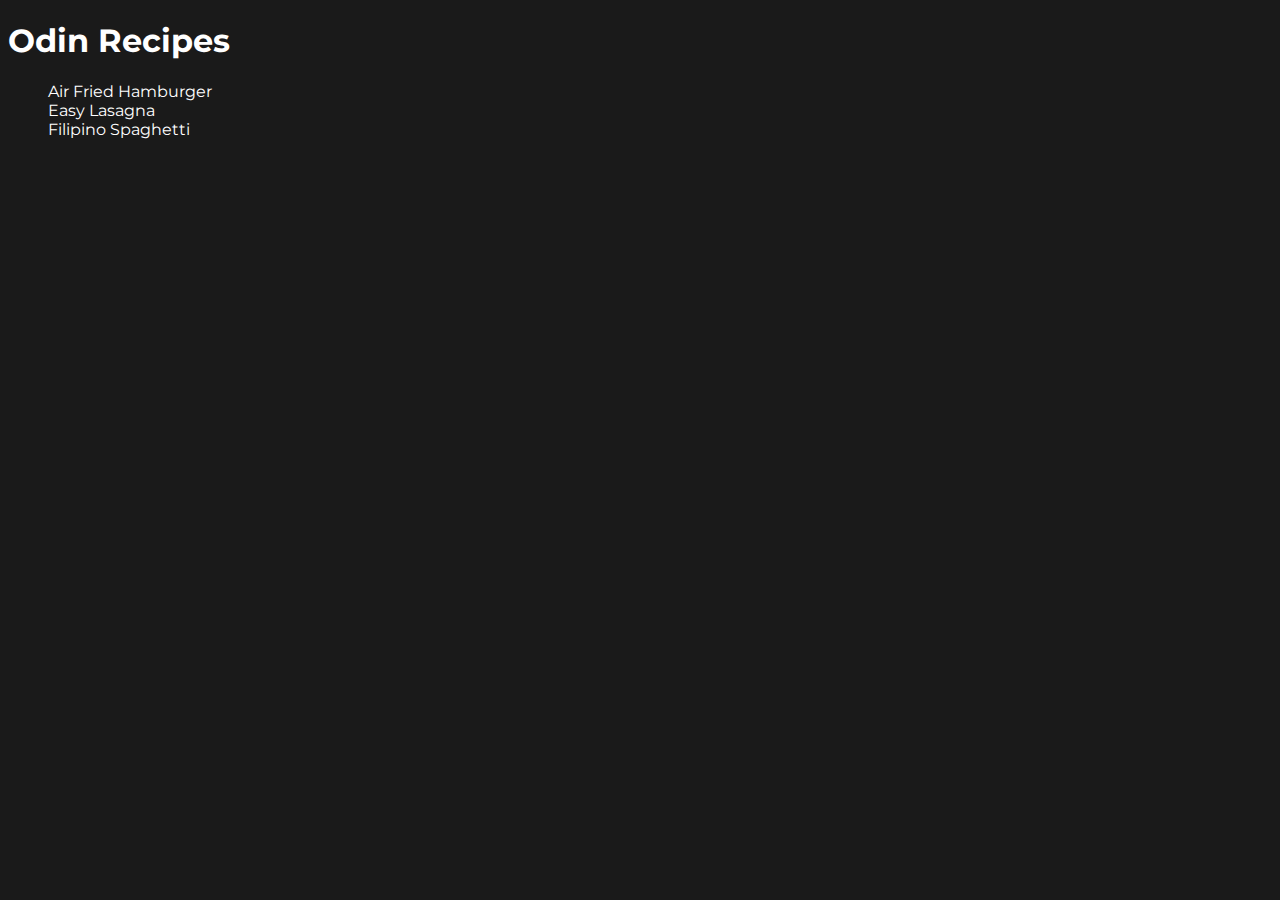
<file: index.html>
<!DOCTYPE html>
<html lang="en">
    <title>Odin Recipes</title>
<head>
    <meta charset="utf-8">
    <link rel="preconnect" href="https://fonts.googleapis.com">
    <link rel="preconnect" href="https://fonts.gstatic.com" crossorigin>
    <link href="https://fonts.googleapis.com/css2?family=Montserrat:wght@300&display=swap" rel="stylesheet">
    <link rel="stylesheet" type="text/css" href="styles/styles.css">
</head>

<body>
    <h1>Odin Recipes</h1>
    <div id="mainNavbox">
    <ul class="mainNav">
        <li><a href="recipes/hamburger.html">Air Fried Hamburger</a></li>
        <li><a href="recipes/lasagna.html">Easy Lasagna</a></li>
        <li><a href="recipes/spaghetti.html">Filipino Spaghetti</a></li>
    </ul>
    </div> 
</body>

</html>
</file>
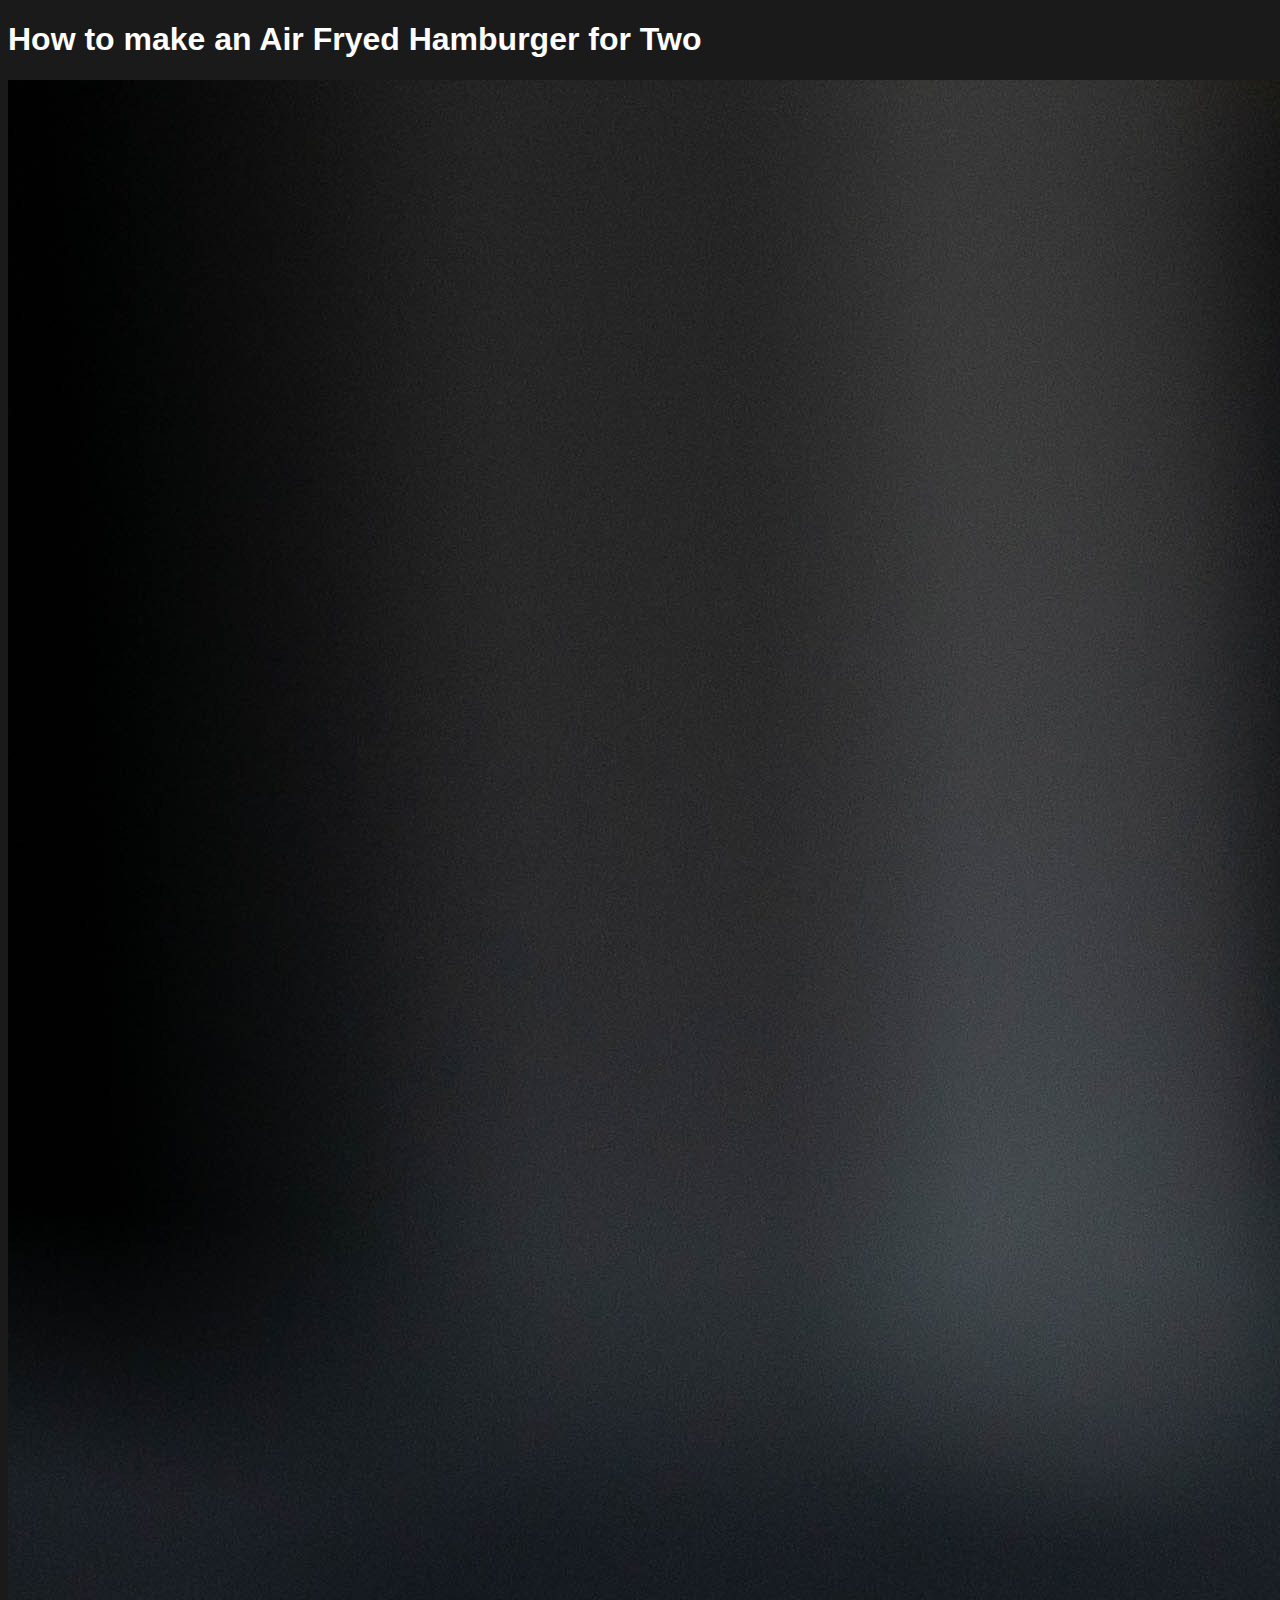
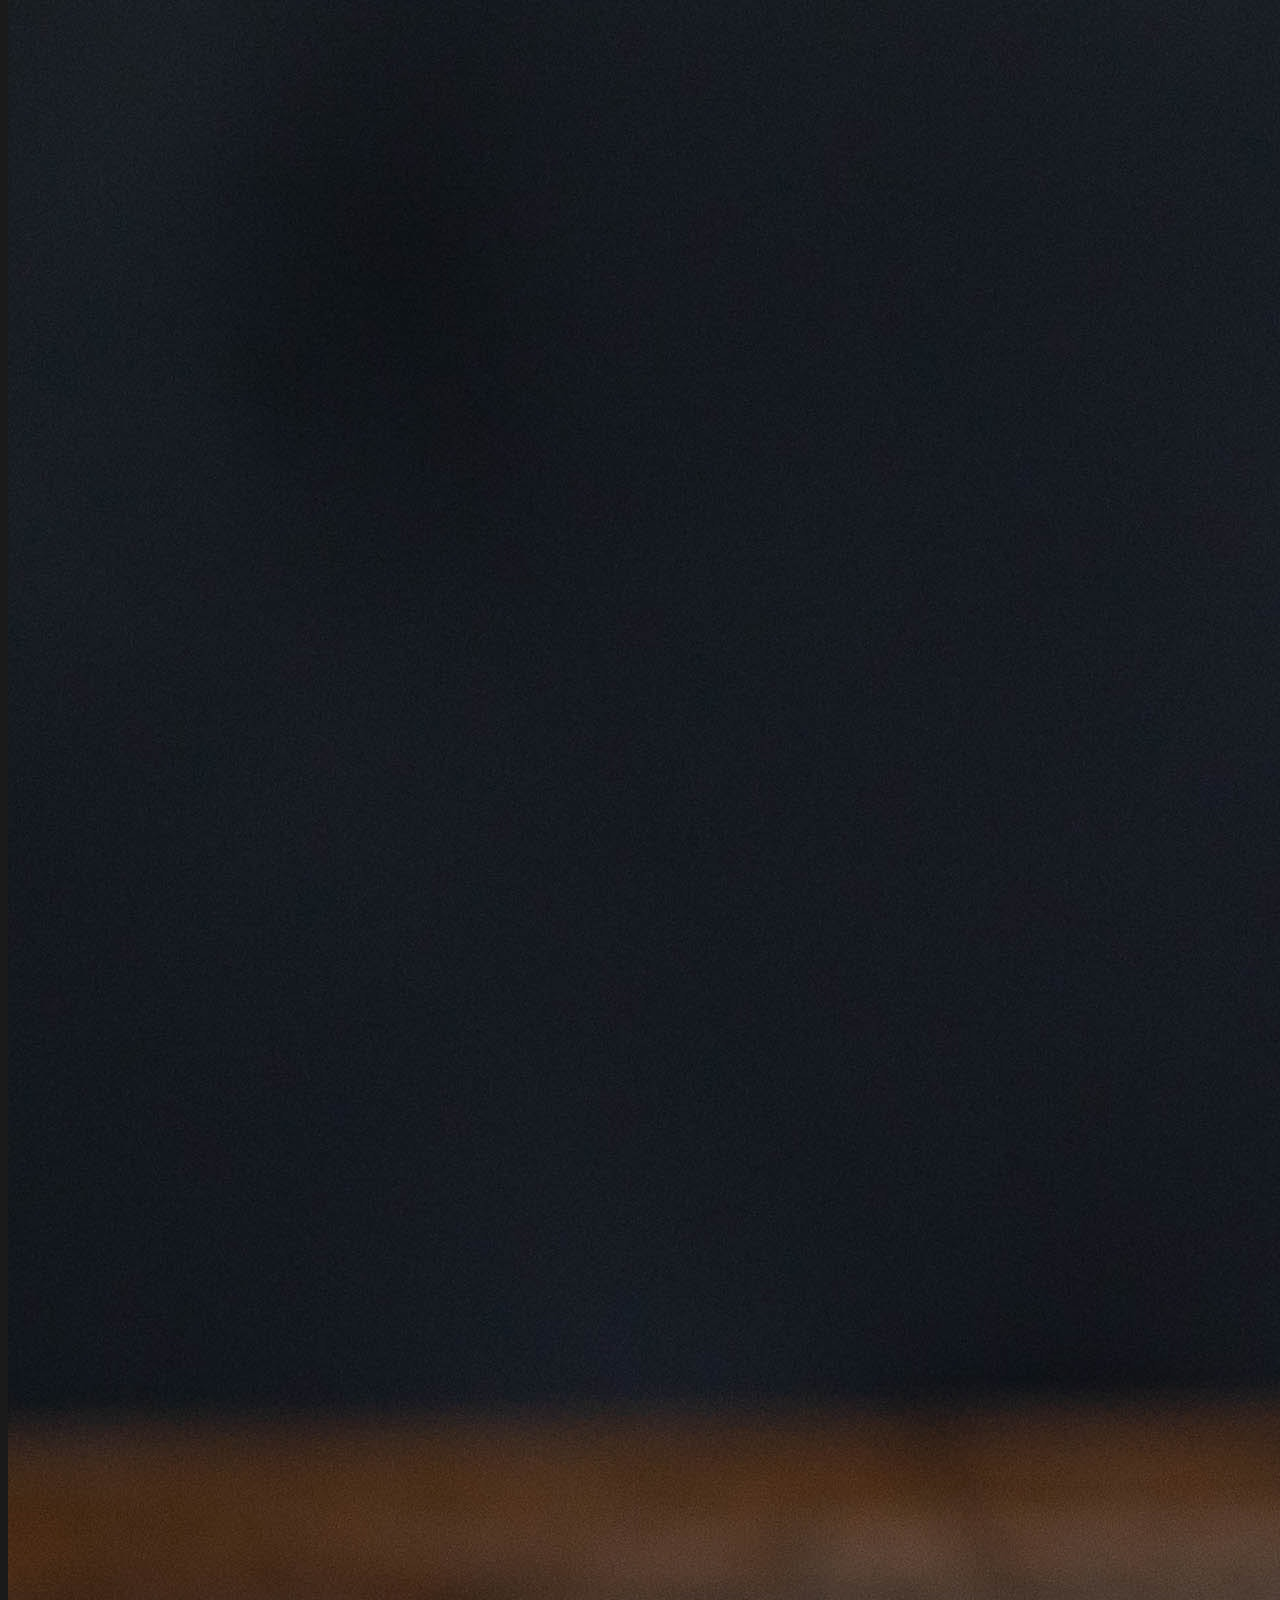
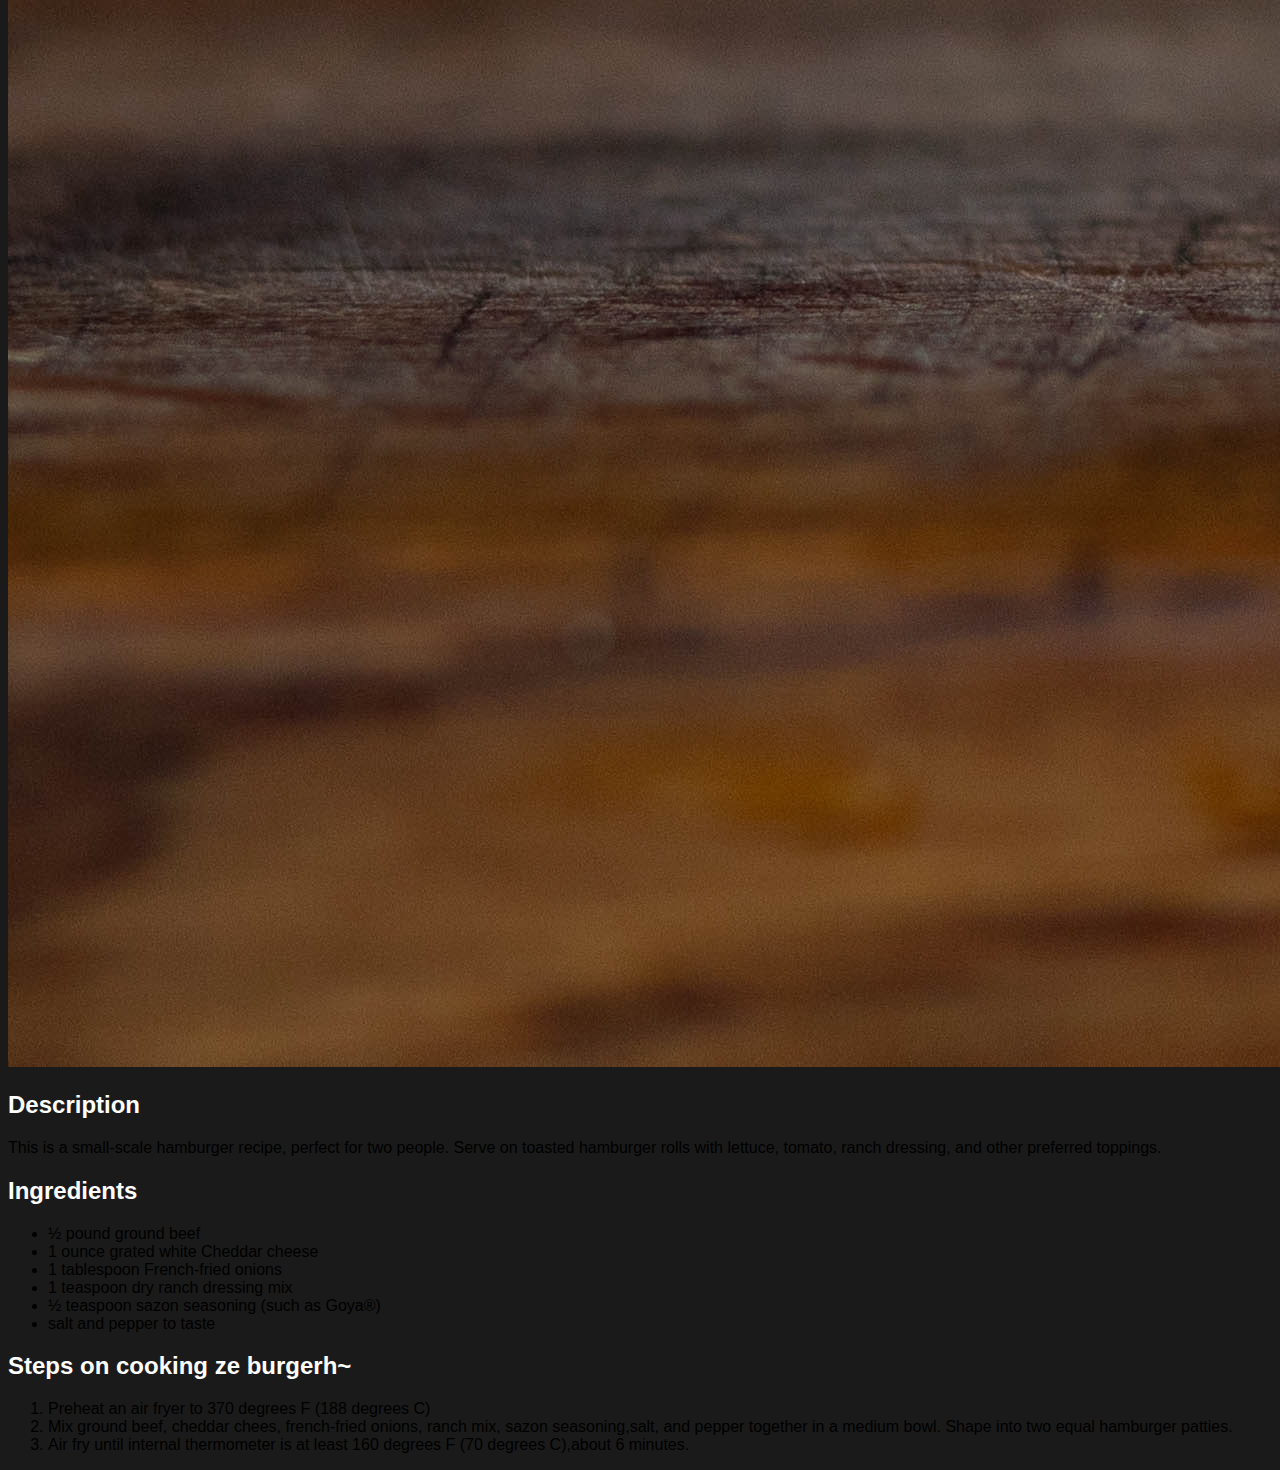
<file: recipes/hamburger.html>
<!DOCTYPE html>
<html lang="en">
    <title>Odin Recipes</title>
    <head>
        <meta charset="utf-8">
        <link rel="stylesheet" type="text/css" href="../styles/styles.css">
    </head>

    <body>
        <h1>How to make an Air Fryed Hamburger for Two</h1>
        <img src="../images/hamburger.jpg" alt="An Al-dente Lasagna">

        <h2>Description</h2>
        <p>This is a small-scale hamburger recipe, perfect for two people. Serve on toasted hamburger rolls with lettuce, tomato, ranch dressing, and other preferred toppings.</p>

        <h2>Ingredients</h2> 
        <ul>
            <li>½ pound ground beef</li>
            <li>1 ounce grated white Cheddar cheese</li>
            <li>1 tablespoon French-fried onions</li>
            <li>1 teaspoon dry ranch dressing mix</li>
            <li>½ teaspoon sazon seasoning (such as Goya®)</li>
            <li>salt and pepper to taste</li>
        </ul>

        <h2>Steps on cooking ze burgerh~</h2>
        <ol>
            <li>Preheat an air fryer to 370 degrees F (188 degrees C)</li>
            <li>Mix ground beef, cheddar chees, french-fried onions, ranch mix, sazon seasoning,salt, and pepper together in a medium bowl. Shape into two equal hamburger patties.</li>
            <li>Air fry until internal thermometer is at least 160 degrees F (70 degrees C),about 6 minutes.</li>
        </ol>
    </body>
</html>
</file>
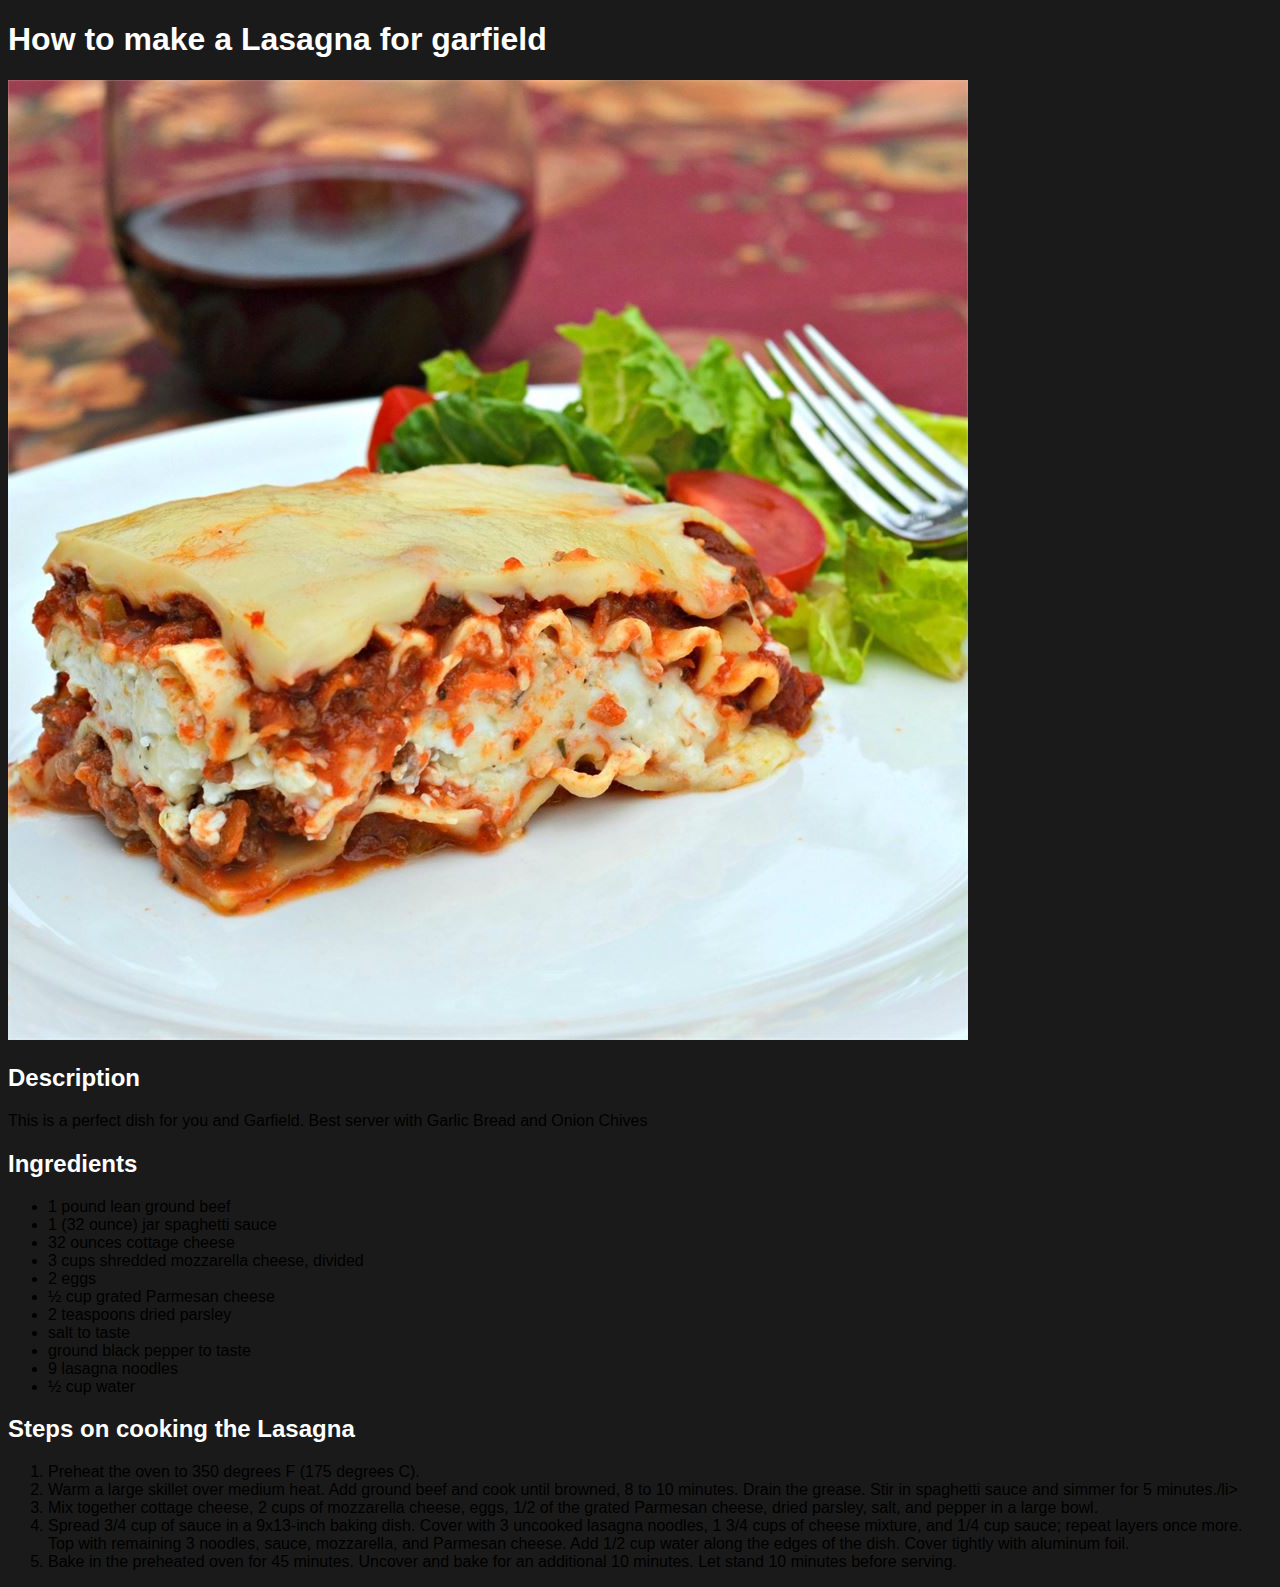
<file: recipes/lasagna.html>
<!DOCTYPE html>
<html lang="en">
    <title>Odin Recipes</title>
<head>
    <meta charset="utf-8">
    <link rel="stylesheet" type="text/css" href="../styles/styles.css">
</head>

<body>
    <h1>How to make a Lasagna for garfield</h1>
    <img src="../images/lasagna.jpeg" alt="Air Fried hamburger">

    <h2>Description</h2>
    <p>This is a perfect dish for you and Garfield. Best server with Garlic Bread and Onion Chives</p>

    <h2>Ingredients</h2> 
    <ul>
        <li>1 pound lean ground beef</li>
        <li>1 (32 ounce) jar spaghetti sauce</li>
        <li>32 ounces cottage cheese</li>
        <li>3 cups shredded mozzarella cheese, divided</li>
        <li>2 eggs</li>
        <li>½ cup grated Parmesan cheese</li>
        <li>2 teaspoons dried parsley</li>
        <li>salt to taste</li>
        <li>ground black pepper to taste</li>
        <li>9 lasagna noodles</li>
        <li>½ cup water</li>
    </ul>

    <h2>Steps on cooking the Lasagna</h2>
    <ol>
        <li>Preheat the oven to 350 degrees F (175 degrees C).</li>
        <li>Warm a large skillet over medium heat. Add ground beef and cook until browned, 8 to 10 minutes. Drain the grease. Stir in spaghetti sauce and simmer for 5 minutes./li>
        <li>Mix together cottage cheese, 2 cups of mozzarella cheese, eggs, 1/2 of the grated Parmesan cheese, dried parsley, salt, and pepper in a large bowl.</li>
        <li>Spread 3/4 cup of sauce in a 9x13-inch baking dish. Cover with 3 uncooked lasagna noodles, 1 3/4 cups of cheese mixture, and 1/4 cup sauce; repeat layers once more. Top with remaining 3 noodles, sauce, mozzarella, and Parmesan cheese. Add 1/2 cup water along the edges of the dish. Cover tightly with aluminum foil.</li>
        <li>Bake in the preheated oven for 45 minutes. Uncover and bake for an additional 10 minutes. Let stand 10 minutes before serving.</li>
    </ol>
</body>
</html>
</file>
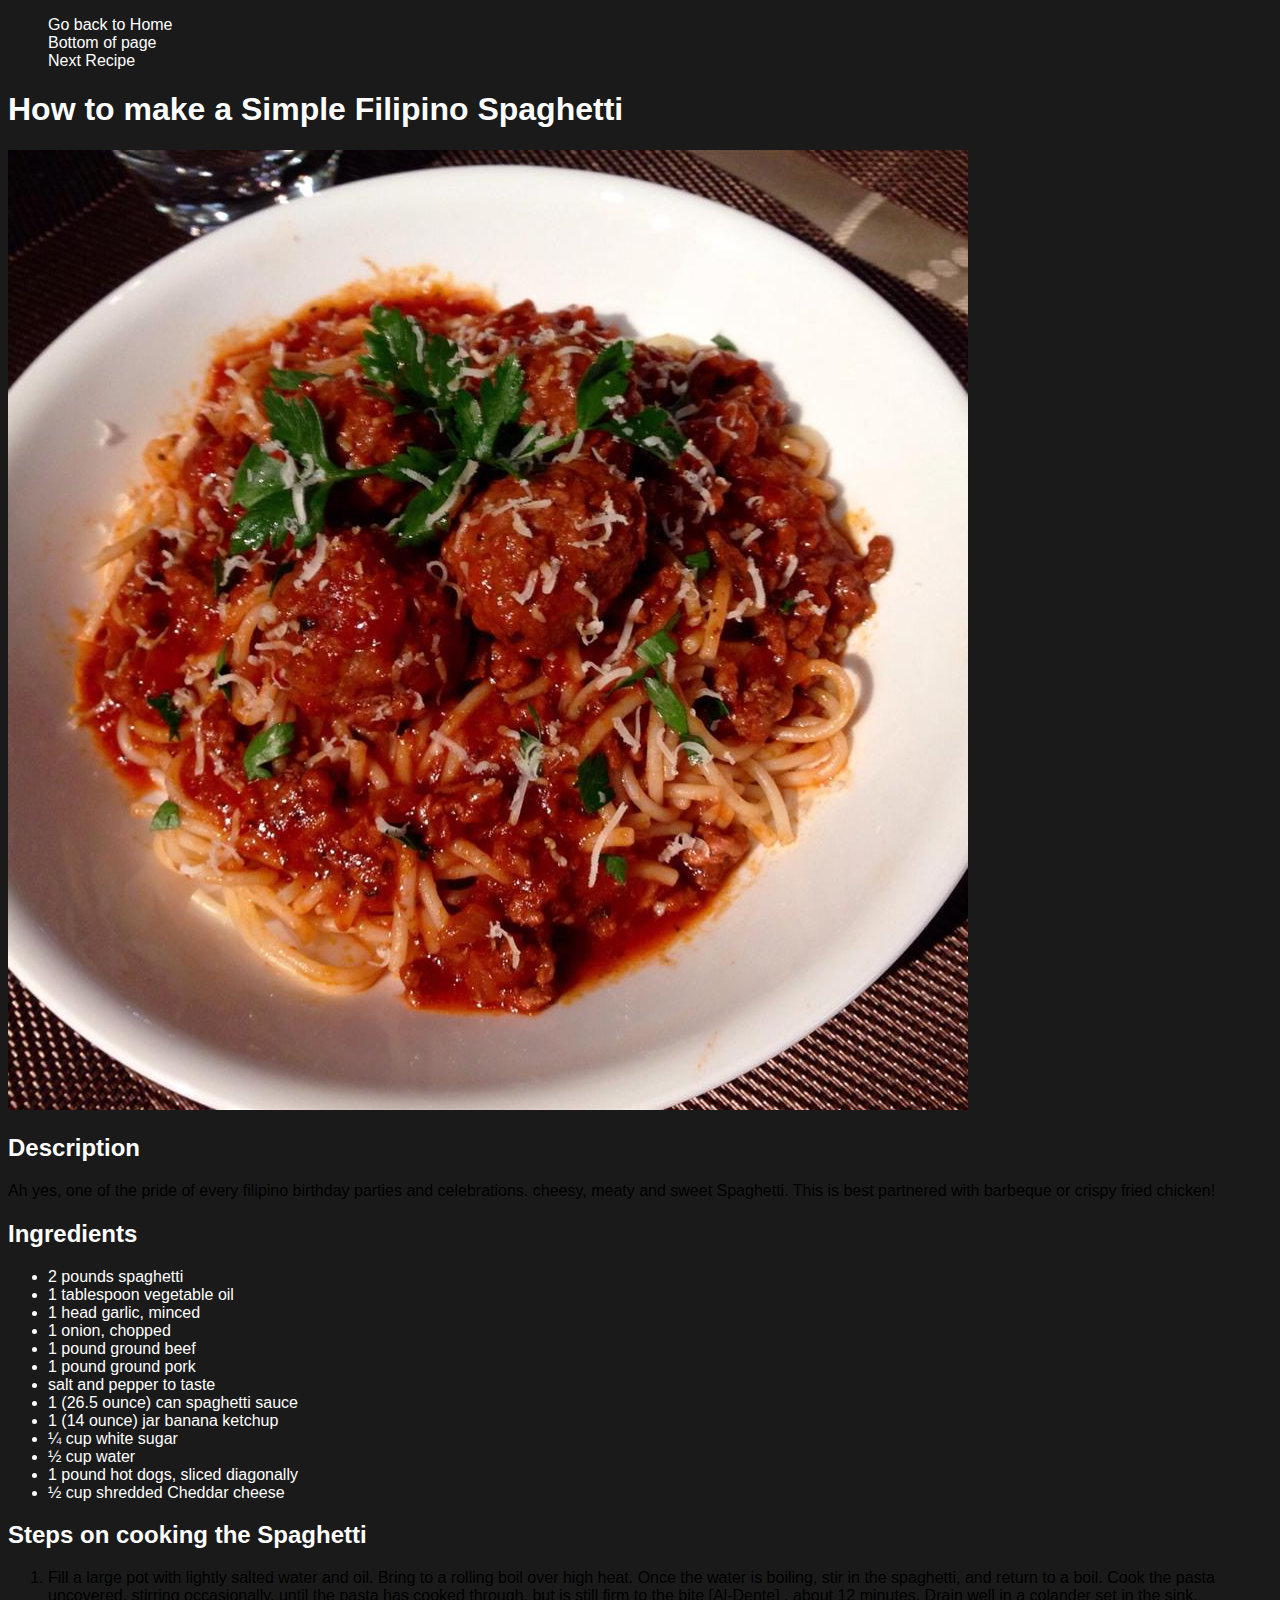
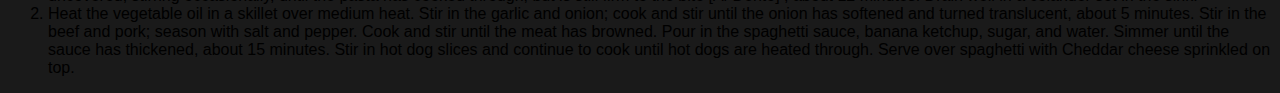
<file: recipes/spaghetti.html>
<!DOCTYPE html>
<html lang="en">
    <title>Odin Recipes</title>
    <head>
        <meta charset="utf-8">
        <link rel="stylesheet" type="text/css" href="../styles/styles.css">
    </head>
    
    <body>
        <div>
            <ul class="mainNav">
                <li><a href="../index.html">Go back to Home</a></li>
                <li><a>Bottom of page</a></li>
                <li><a>Next Recipe</a></li>
            </ul>
        </div>
        <h1>How to make a Simple Filipino Spaghetti</h1>
        <img src="../images/spaghetti.jpeg" alt="A sweet spaghetti">
    
        <h2>Description</h2>
        <p>Ah yes, one of the pride of every filipino birthday parties and celebrations. cheesy, meaty and sweet Spaghetti. This is best partnered with barbeque or crispy fried chicken! </p>
    
        <h2>Ingredients</h2> 
        <ul id="boxIngredients">
            <li>2 pounds spaghetti</li>
            <li>1 tablespoon vegetable oil</li>
            <li>1 head garlic, minced</li>
            <li>1 onion, chopped</li>
            <li>1 pound ground beef</li>
            <li>1 pound ground pork</li>
            <li>salt and pepper to taste</li>
            <li>1 (26.5 ounce) can spaghetti sauce</li>
            <li>1 (14 ounce) jar banana ketchup</li>
            <li>¼ cup white sugar</li>
            <li>½ cup water</li>
            <li>1 pound hot dogs, sliced diagonally</li>
            <li>½ cup shredded Cheddar cheese</li>
        </ul>
    
        <h2>Steps on cooking the Spaghetti</h2>
        <ol>
          <li>Fill a large pot with lightly salted water and oil. Bring to a rolling boil over high heat. Once the water is boiling, stir in the spaghetti, and return to a boil. Cook the pasta uncovered, stirring occasionally, until the pasta has cooked through, but is still firm to the bite [Al-Dente] , about 12 minutes. Drain well in a colander set in the sink.</li>
          <li>Heat the vegetable oil in a skillet over medium heat. Stir in the garlic and onion; cook and stir until the onion has softened and turned translucent, about 5 minutes. Stir in the beef and pork; season with salt and pepper. Cook and stir until the meat has browned. Pour in the spaghetti sauce, banana ketchup, sugar, and water. Simmer until the sauce has thickened, about 15 minutes. Stir in hot dog slices and continue to cook until hot dogs are heated through. Serve over spaghetti with Cheddar cheese sprinkled on top.</li>
        </ol>
    </body>
</html>
</file>
<file: styles/styles.css>
body {
    background-color: #1a1a1a;
}

/*-- this is for index.html navigation --*/
.mainNav > li{
    color:white;
    list-style-type:none;
    list-style: none;
}


a {
    text-decoration: none;
    color:white;
}


/*-- this is for text design --*/

h1, h2
{
    color: white;
}

#boxIngredients {
    color:white;
}

/* fonts */
h1, h2, h3, p, ul, ol{
    font-family: 'Montserrat', sans-serif;
    font-style: normal;
    
}
</file>
